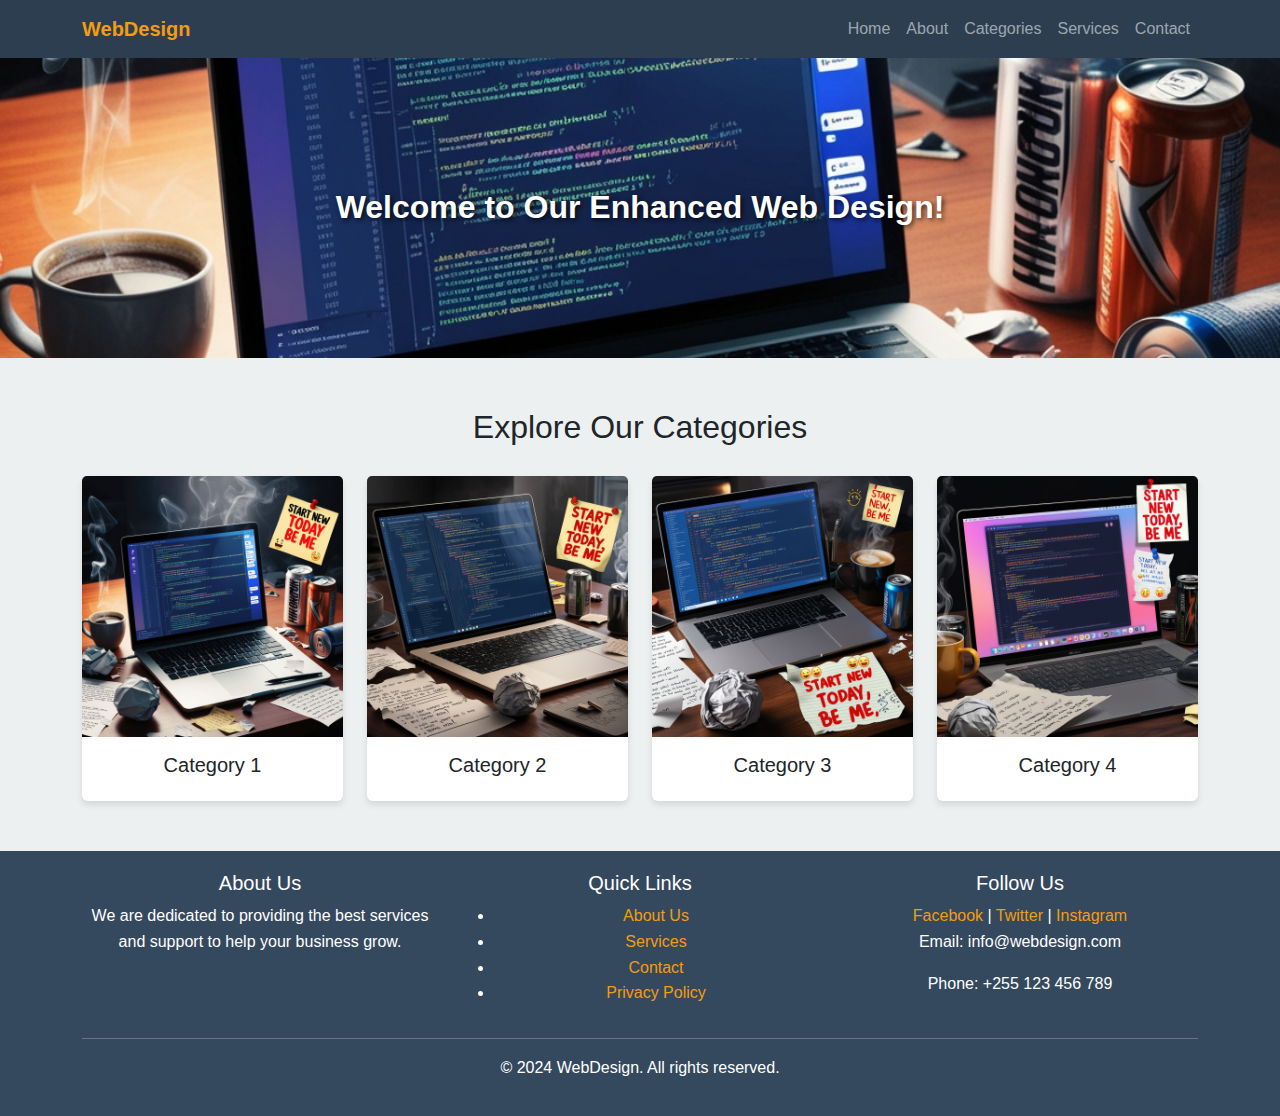
<file: Index.html>
<!DOCTYPE html>
<html lang="en">
<head>
  <meta charset="UTF-8">
  <meta name="viewport" content="width=device-width, initial-scale=1.0">
  <title>WebDesign</title>
  <link href="css/bootstrap.min.css" rel="stylesheet">
  <style>
    /* General Styles */
    body {
      font-family: Arial, sans-serif;
      line-height: 1.6;
    }

    .navbar {
      background-color: #2c3e50;
    }

    .navbar-brand {
      font-weight: bold;
      color: #f39c12 !important;
    }

    .navbar-toggler {
      border: none;
    }

    .banner {
      background: url('image/Leonardo_Phoenix_A_cluttered_desk_with_a_laptop_in_the_center_3.jpg') no-repeat center center;
      background-size: cover;
      height: 300px;
      display: flex;
      justify-content: center;
      align-items: center;
      color: white;
      text-shadow: 2px 2px 5px rgba(0, 0, 0, 0.7);
      font-size: 2rem;
      font-weight: bold;
    }

    .category-section {
      padding: 50px 0;
      background-color: #ecf0f1;
    }

    .category-title {
      font-size: 2rem;
      margin-bottom: 30px;
      text-align: center;
    }

    .category-card {
      border: none;
      box-shadow: 0 4px 6px rgba(0, 0, 0, 0.1);
      transition: transform 0.3s, box-shadow 0.3s;
    }

    .category-card:hover {
      transform: scale(1.05);
      box-shadow: 0 6px 8px rgba(0, 0, 0, 0.2);
    }

    footer {
      background-color: #34495e;
      color: white;
      padding: 20px 0;
      text-align: center;
    }

    footer a {
      color: #f39c12;
      text-decoration: none;
    }

    footer a:hover {
      text-decoration: underline;
    }
  </style>
</head>
<body>
  <!-- Navbar -->
  <nav class="navbar navbar-expand-lg navbar-dark">
    <div class="container">
      <a class="navbar-brand" href="#">WebDesign</a>
      <button class="navbar-toggler" type="button" data-bs-toggle="collapse" data-bs-target="#navbarNav" aria-controls="navbarNav" aria-expanded="false" aria-label="Toggle navigation">
        <span class="navbar-toggler-icon"></span>
      </button>
      <div class="collapse navbar-collapse" id="navbarNav">
        <ul class="navbar-nav ms-auto">
          <li class="nav-item"><a class="nav-link" href="#">Home</a></li>
          <li class="nav-item"><a class="nav-link" href="about.html">About</a></li>
          <li class="nav-item"><a class="nav-link" href="#categories">Categories</a></li>
          <li class="nav-item"><a class="nav-link" href="service.html">Services</a></li>
          <li class="nav-item"><a class="nav-link" href="#contact">Contact</a></li>
        </ul>
      </div>
    </div>
  </nav>

  <!-- Banner -->
  <div class="banner">
    Welcome to Our Enhanced Web Design!
  </div>

  <!-- Categories Section -->
  <section class="category-section" id="categories">
    <div class="container">
      <h2 class="category-title">Explore Our Categories</h2>
      <div class="row g-4">
        <div class="col-lg-3 col-md-4 col-sm-6">
          <div class="card category-card">
            <img src="image/Leonardo_Phoenix_A_cluttered_desk_with_a_laptop_in_the_center_3.jpg" class="card-img-top" alt="Category 1">
            <div class="card-body text-center">
              <h5 class="card-title">Category 1</h5>
            </div>
          </div>
        </div>
        <div class="col-lg-3 col-md-4 col-sm-6">
          <div class="card category-card">
            <img src="image/Leonardo_Phoenix_A_cluttered_desk_with_a_laptop_in_the_center_2.jpg" class="card-img-top" alt="Category 2">
            <div class="card-body text-center">
              <h5 class="card-title">Category 2</h5>
            </div>
          </div>
        </div>
        <div class="col-lg-3 col-md-4 col-sm-6">
          <div class="card category-card">
            <img src="image/Leonardo_Phoenix_A_cluttered_desk_with_a_laptop_in_the_center_0.jpg" class="card-img-top" alt="Category 3">
            <div class="card-body text-center">
              <h5 class="card-title">Category 3</h5>
            </div>
          </div>
        </div>
        <div class="col-lg-3 col-md-4 col-sm-6">
          <div class="card category-card">
            <img src="image/Leonardo_Phoenix_A_cluttered_desk_with_a_laptop_in_the_center_1.jpg" class="card-img-top" alt="Category 4">
            <div class="card-body text-center">
              <h5 class="card-title">Category 4</h5>
            </div>
          </div>
        </div>
      </div>
    </div>
  </section>

  <!-- Footer -->
  <footer class="footer">
    <div class="container">
      <div class="row">
        <!-- About Section -->
        <div class="col-md-4">
          <h5>About Us</h5>
          <p>We are dedicated to providing the best services and support to help your business grow.</p>
        </div>
        <!-- Quick Links -->
        <div class="col-md-4">
          <h5>Quick Links</h5>
          <ul class="footer-links">
            <li><a href="about.html">About Us</a></li>
            <li><a href="services.html">Services</a></li>
            <li><a href="#contact">Contact</a></li>
            <li><a href="privacy.html">Privacy Policy</a></li>
          </ul>
        </div>
        <!-- Social Media -->
        <div class="col-md-4">
          <h5>Follow Us</h5>
          <div class="social-icons">
            <a href="https://facebook.com" target="_blank">Facebook</a> |
            <a href="https://twitter.com" target="_blank">Twitter</a> |
            <a href="https://instagram.com" target="_blank">Instagram</a>
          </div>
          <p>Email: info@webdesign.com</p>
          <p>Phone: +255 123 456 789</p>
        </div>
      </div>
      <hr>
      <div class="row">
        <div class="col-12 text-center">
          <p>&copy; 2024 WebDesign. All rights reserved.</p>
        </div>
      </div>
    </div>
  </footer>
  

  <!-- Bootstrap JS -->
  <script src="bundle.min.js"></script>
</body>
</html>
</file>
